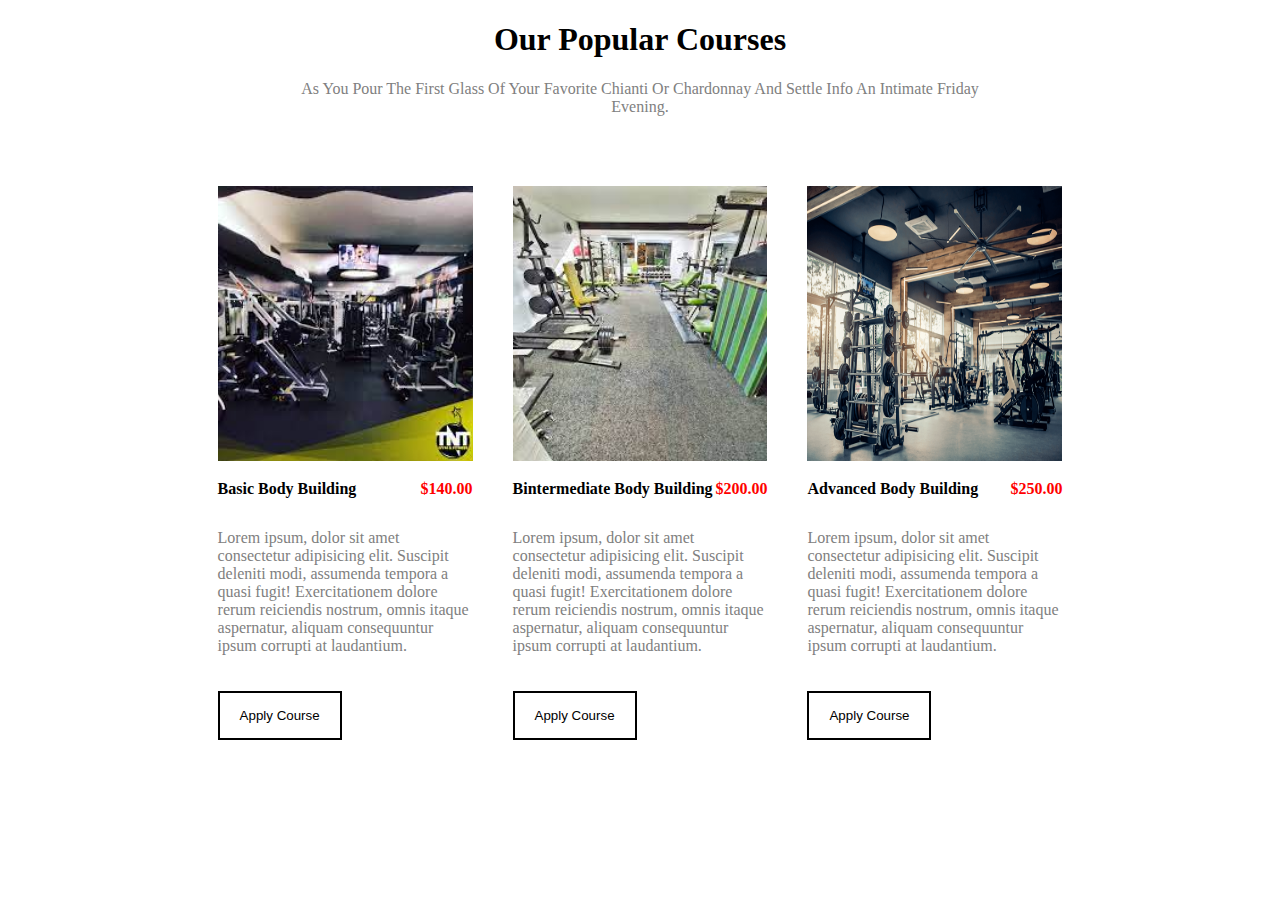
<file: 1. zadatak za vezbu/index.html>
<!DOCTYPE html>
<html lang="en">
  <head>
    <meta charset="UTF-8" />
    <meta http-equiv="X-UA-Compatible" content="IE=edge" />
    <meta name="viewport" content="width=device-width, initial-scale=1.0" />
    <link rel="stylesheet" href="styles/styles.css" />
    <title>Document</title>
  </head>
  <body>
    <header>
      <h1 id="naslov">Our Popular Courses</h1>
      <p id="podnaslov">
        As You Pour The First Glass Of Your Favorite Chianti Or Chardonnay And
        Settle Info An Intimate Friday Evening.
      </p>
    </header>
    <main>
      <div class="container">
        <div class="container-card">
          <img src="img/gym3.jpeg" alt="Greska1" />
          <div class="container-card-cardTitle">
            <h4>Basic Body Building</h4>
            <h4 class="container-card-price">$140.00</h4>
          </div>
          <p>
            Lorem ipsum, dolor sit amet consectetur adipisicing elit. Suscipit
            deleniti modi, assumenda tempora a quasi fugit! Exercitationem
            dolore rerum reiciendis nostrum, omnis itaque aspernatur, aliquam
            consequuntur ipsum corrupti at laudantium.
          </p>
          <button>Apply Course</button>
        </div>
        <div class="container-card">
          <img src="img/gym1.jpeg" alt="Greska1" />
          <div class="container-card-cardTitle">
            <h4>Bintermediate Body Building</h4>
            <h4 class="container-card-price">$200.00</h4>
          </div>
          <p>
            Lorem ipsum, dolor sit amet consectetur adipisicing elit. Suscipit
            deleniti modi, assumenda tempora a quasi fugit! Exercitationem
            dolore rerum reiciendis nostrum, omnis itaque aspernatur, aliquam
            consequuntur ipsum corrupti at laudantium.
          </p>
          <button>Apply Course</button>
        </div>
        <div class="container-card">
          <img src="img/gym2.png" alt="Greska1" />
          <div class="container-card-cardTitle">
            <h4>Advanced Body Building</h4>
            <h4 class="container-card-price">$250.00</h4>
          </div>
          <p>
            Lorem ipsum, dolor sit amet consectetur adipisicing elit. Suscipit
            deleniti modi, assumenda tempora a quasi fugit! Exercitationem
            dolore rerum reiciendis nostrum, omnis itaque aspernatur, aliquam
            consequuntur ipsum corrupti at laudantium.
          </p>
          <button>Apply Course</button>
        </div>
      </div>
    </main>
  </body>
</html>
</file>
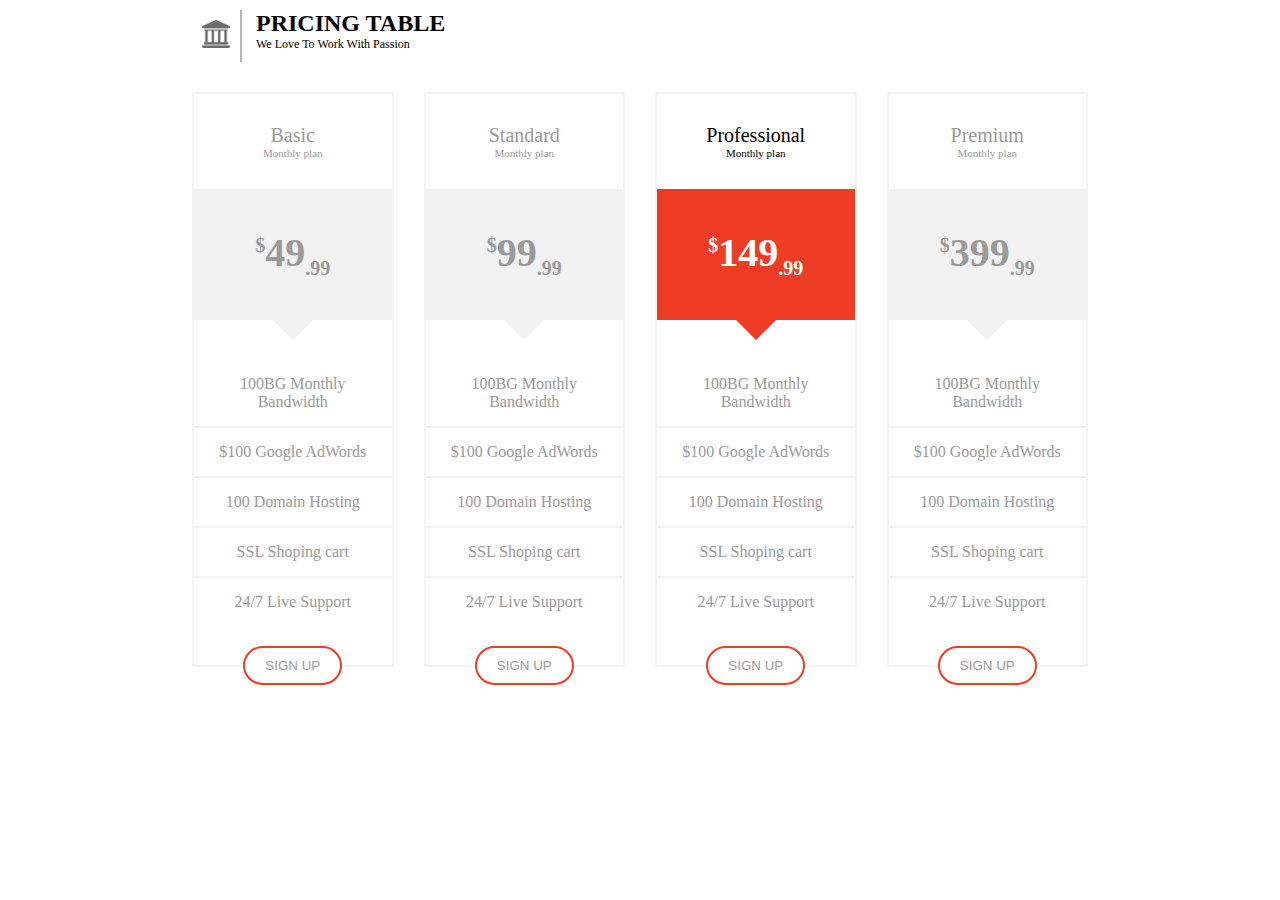
<file: 10. zadatak za vezbu/index.html>
<!DOCTYPE html>
<html lang="en">
  <head>
    <meta charset="UTF-8" />
    <meta http-equiv="X-UA-Compatible" content="IE=edge" />
    <meta name="viewport" content="width=device-width, initial-scale=1.0" />
    <link rel="stylesheet" href="styles/style.css" />
    <title>Document</title>
  </head>
  <body>
    <header>
      <div class="header-image">
        <img src="imgs/bank-building.png" alt="bank" />
      </div>
      <div class="header-text">
        <h2>PRICING TABLE</h2>
        <p>We Love To Work With Passion</p>
      </div>
    </header>
    <main>
      <div class="container">
        <div class="container-item">
          <div class="container-item-plan">
            <p>Basic</p>
            <p>Monthly plan</p>
          </div>
          <div class="container-item-price">
            <p><sup>$</sup>49<sub>.99</sub></p>
            <div class="container-item-price-spike"></div>
          </div>
          <div class="container-item-stats">
            <div class="container-item-stats-text">
              <p>100BG Monthly Bandwidth</p>
            </div>
            <div class="container-item-stats-text">
              <p>$100 Google AdWords</p>
            </div>
            <div class="container-item-stats-text">
              <p>100 Domain Hosting</p>
            </div>
            <div class="container-item-stats-text">
              <p>SSL Shoping cart</p>
            </div>
            <div class="container-item-stats-text">
              <p>24/7 Live Support</p>
            </div>
          </div>
          <button>SIGN UP</button>
        </div>
        <div class="container-item">
          <div class="container-item-plan">
            <p>Standard</p>
            <p>Monthly plan</p>
          </div>
          <div class="container-item-price">
            <p><sup>$</sup>99<sub>.99</sub></p>
            <div class="container-item-price-spike"></div>
          </div>
          <div class="container-item-stats">
            <div class="container-item-stats-text">
              <p>100BG Monthly Bandwidth</p>
            </div>
            <div class="container-item-stats-text">
              <p>$100 Google AdWords</p>
            </div>
            <div class="container-item-stats-text">
              <p>100 Domain Hosting</p>
            </div>
            <div class="container-item-stats-text">
              <p>SSL Shoping cart</p>
            </div>
            <div class="container-item-stats-text">
              <p>24/7 Live Support</p>
            </div>
          </div>
          <button>SIGN UP</button>
        </div>
        <div class="container-item" id="selected">
          <div class="container-item-plan">
            <p>Professional</p>
            <p>Monthly plan</p>
          </div>
          <div class="container-item-price">
            <p><sup>$</sup>149<sub>.99</sub></p>
            <div class="container-item-price-spike"></div>
          </div>
          <div class="container-item-stats">
            <div class="container-item-stats-text">
              <p>100BG Monthly Bandwidth</p>
            </div>
            <div class="container-item-stats-text">
              <p>$100 Google AdWords</p>
            </div>
            <div class="container-item-stats-text">
              <p>100 Domain Hosting</p>
            </div>
            <div class="container-item-stats-text">
              <p>SSL Shoping cart</p>
            </div>
            <div class="container-item-stats-text">
              <p>24/7 Live Support</p>
            </div>
          </div>
          <button>SIGN UP</button>
        </div>
        <div class="container-item">
          <div class="container-item-plan">
            <p>Premium</p>
            <p>Monthly plan</p>
          </div>
          <div class="container-item-price">
            <p><sup>$</sup>399<sub>.99</sub></p>
            <div class="container-item-price-spike"></div>
          </div>
          <div class="container-item-stats">
            <div class="container-item-stats-text">
              <p>100BG Monthly Bandwidth</p>
            </div>
            <div class="container-item-stats-text">
              <p>$100 Google AdWords</p>
            </div>
            <div class="container-item-stats-text">
              <p>100 Domain Hosting</p>
            </div>
            <div class="container-item-stats-text">
              <p>SSL Shoping cart</p>
            </div>
            <div class="container-item-stats-text">
              <p>24/7 Live Support</p>
            </div>
          </div>
          <button>SIGN UP</button>
        </div>
      </div>
    </main>
  </body>
</html>
</file>
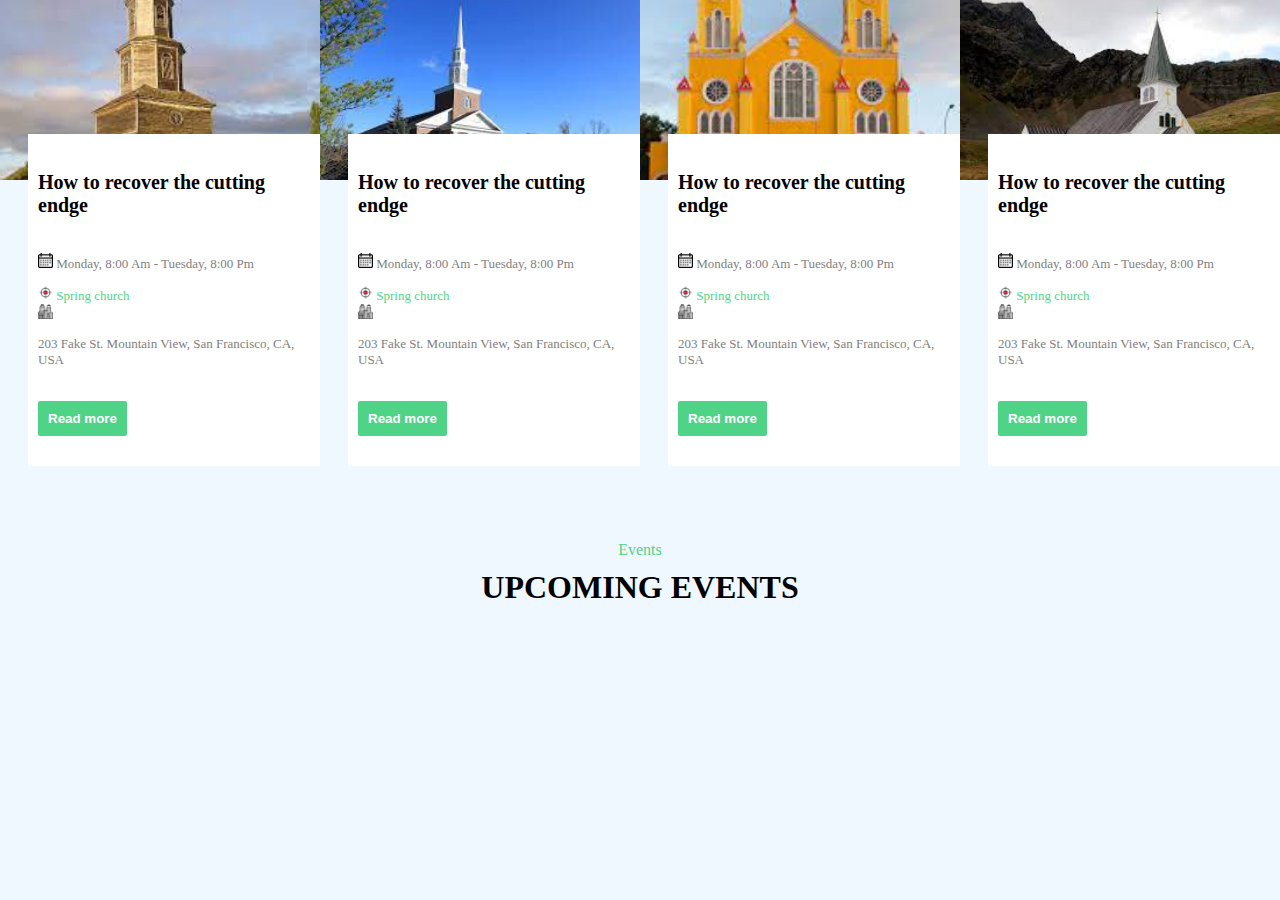
<file: 2. zadatak za vezbu/index.html>
<!DOCTYPE html>
<html lang="en">
  <head>
    <meta charset="UTF-8" />
    <meta http-equiv="X-UA-Compatible" content="IE=edge" />
    <meta name="viewport" content="width=device-width, initial-scale=1.0" />
    <link rel="stylesheet" href="styles/styles.css" />
    <title>Vezba 2</title>
  </head>
  <body>
    <main>
      <div class="container">
        <div class="container-card">
          <div class="container-card-img_container">
            <img src="imgs/c1.jpeg" alt="Greska!" />
          </div>
          <div class="container-card-text_container">
            <h4>How to recover the cutting endge</h4>
            <div class="container-card-info_container">
              <img src="imgs/calendar.png" alt="clnd" />
              <p>Monday, 8:00 Am - Tuesday, 8:00 Pm</p>
              <div>
                <img src="imgs/target.png" alt="trg" />
                <a>Spring church</a>
              </div>
              <img src="imgs/city.png" alt="" />
              <p>203 Fake St. Mountain View, San Francisco, CA, USA</p>
            </div>
            <button>Read more</button>
          </div>
        </div>
        <div class="container-card">
          <div class="container-card-img_container">
            <img src="imgs/c2.jpeg" alt="Greska!" />
          </div>
          <div class="container-card-text_container">
            <h4>How to recover the cutting endge</h4>
            <div class="container-card-info_container">
              <img src="imgs/calendar.png" alt="clnd" />
              <p>Monday, 8:00 Am - Tuesday, 8:00 Pm</p>
              <div>
                <img src="imgs/target.png" alt="trg" />
                <a>Spring church</a>
              </div>
              <img src="imgs/city.png" alt="" />
              <p>203 Fake St. Mountain View, San Francisco, CA, USA</p>
            </div>
            <button>Read more</button>
          </div>
        </div>
        <div class="container-card">
          <div class="container-card-img_container">
            <img src="imgs/c3.jpeg" alt="Greska!" />
          </div>
          <div class="container-card-text_container">
            <h4>How to recover the cutting endge</h4>
            <div class="container-card-info_container">
              <img src="imgs/calendar.png" alt="clnd" />
              <p>Monday, 8:00 Am - Tuesday, 8:00 Pm</p>
              <div>
                <img src="imgs/target.png" alt="trg" />
                <a>Spring church</a>
              </div>
              <img src="imgs/city.png" alt="" />
              <p>203 Fake St. Mountain View, San Francisco, CA, USA</p>
            </div>
            <button>Read more</button>
          </div>
        </div>
        <div class="container-card">
          <div class="container-card-img_container">
            <img src="imgs/c4.jpeg" alt="Greska!" />
          </div>
          <div class="container-card-text_container">
            <h4>How to recover the cutting endge</h4>
            <div class="container-card-info_container">
              <img src="imgs/calendar.png" alt="clnd" />
              <p>Monday, 8:00 Am - Tuesday, 8:00 Pm</p>
              <div>
                <img src="imgs/target.png" alt="trg" />
                <a>Spring church</a>
              </div>
              <img src="imgs/city.png" alt="" />
              <p>203 Fake St. Mountain View, San Francisco, CA, USA</p>
            </div>
            <button>Read more</button>
          </div>
        </div>
      </div>
    </main>
    <footer>
      <p>Events</p>
      <h1>UPCOMING EVENTS</h1>
    </footer>
  </body>
</html>
</file>
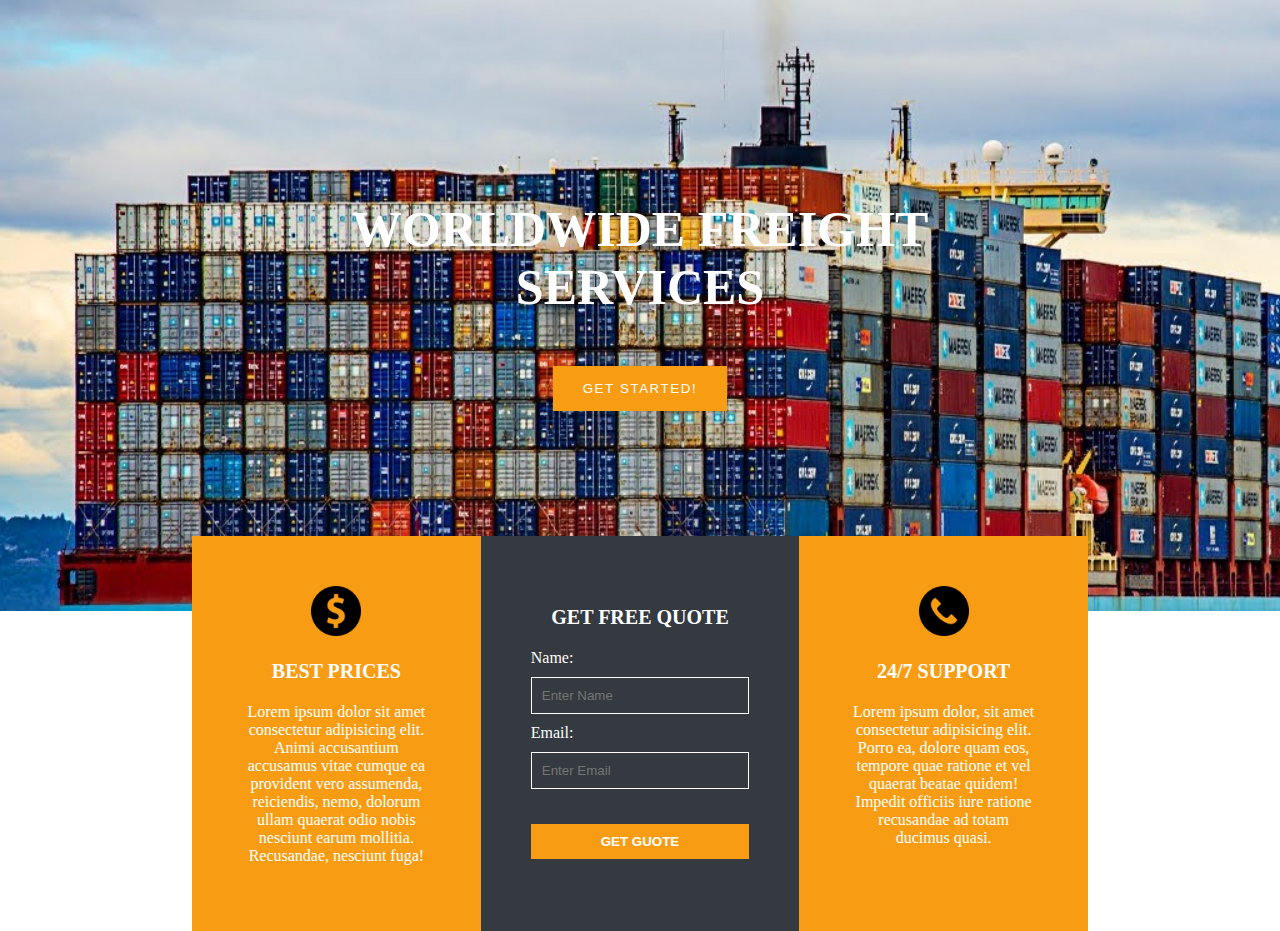
<file: 3. zadatak za vezbu/index.html>
<!DOCTYPE html>
<html lang="en">
  <head>
    <meta charset="UTF-8" />
    <meta http-equiv="X-UA-Compatible" content="IE=edge" />
    <meta name="viewport" content="width=device-width, initial-scale=1.0" />
    <link rel="stylesheet" href="styles/styles.css" />
    <title>3. vezba</title>
  </head>
  <body>
    <div class="bg-img">
      <h1>WORLDWIDE FREIGHT SERVICES</h1>
      <button>GET STARTED!</button>
    </div>
    <div class="container">
      <div class="container-card">
        <img src="imgs/coin.png" alt="Dollar" />
        <p class="container-card-title">BEST PRICES</p>
        </p>
        <p>
          Lorem ipsum dolor sit amet consectetur adipisicing elit. Animi
          accusantium accusamus vitae cumque ea provident vero assumenda,
          reiciendis, nemo, dolorum ullam quaerat odio nobis nesciunt earum
          mollitia. Recusandae, nesciunt fuga!
        </p>
      </div>
      <div class="container-card" id="quote">
        <p class="container-card-title">GET FREE QUOTE</p>
          <form>
          <label for="name">Name:</label>
          <input type="text" id="name" name="name" placeholder="Enter Name">
          <label for="email">Email:</label>
          <input type="text" id="email" name="email" placeholder="Enter Email">
          <input type="submit" id="btn" value="GET GUOTE">
        </form>
      </div>
      <div class="container-card">
        <img src="imgs/phone.png" alt="Phone" />
        <p class="container-card-title">24/7 SUPPORT</p>
        <p>
          Lorem ipsum dolor, sit amet consectetur adipisicing elit. Porro ea,
          dolore quam eos, tempore quae ratione et vel quaerat beatae quidem!
          Impedit officiis iure ratione recusandae ad totam ducimus quasi.
        </p>
      </div>
    </div>
  </body>
</html>
</file>
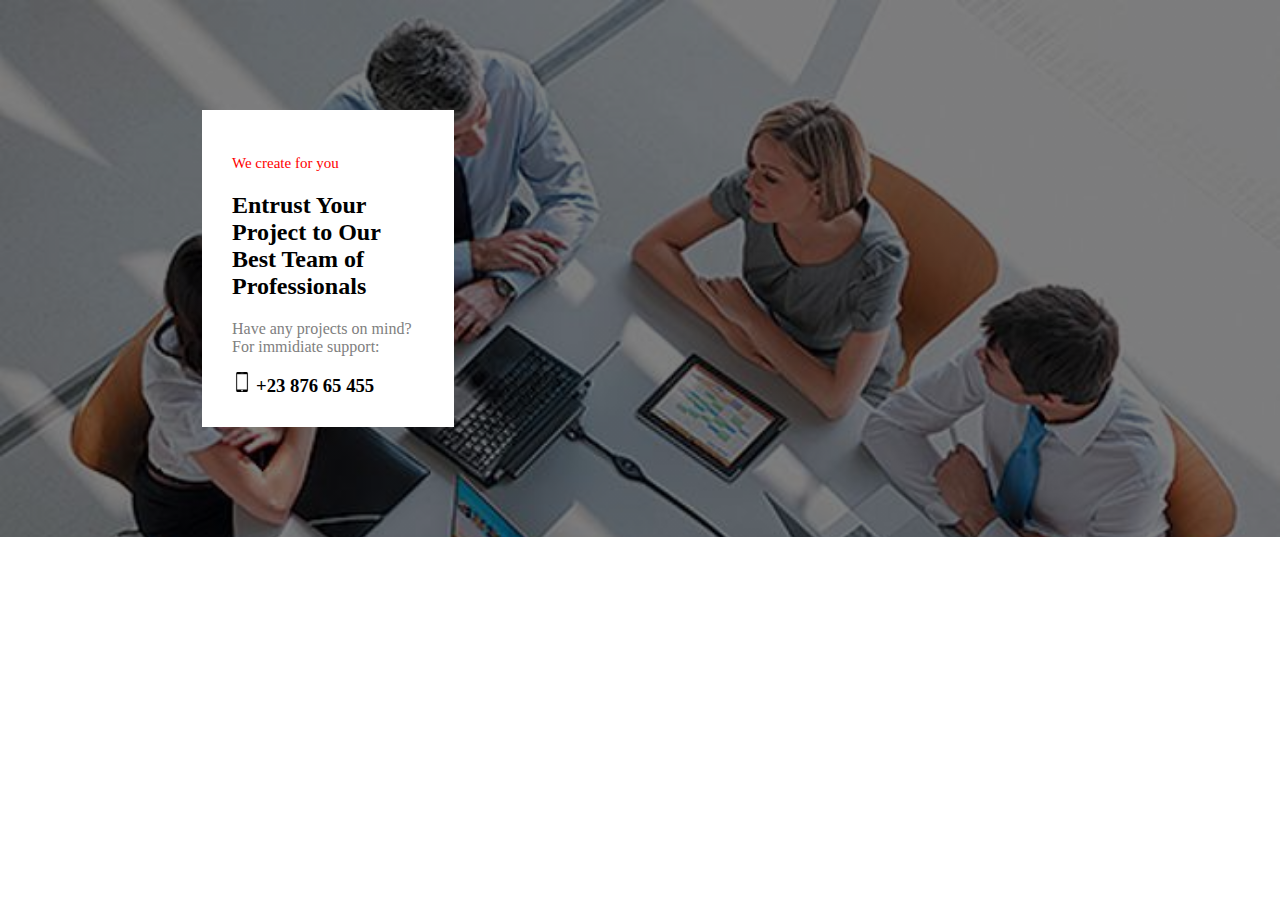
<file: 4. zadatak za vezbu/index.html>
<!DOCTYPE html>
<html lang="en">
  <head>
    <meta charset="UTF-8" />
    <meta http-equiv="X-UA-Compatible" content="IE=edge" />
    <meta name="viewport" content="width=device-width, initial-scale=1.0" />
    <link rel="stylesheet" href="styles/styles.css">
    <title>Document</title>
  </head>
  <body>
    <div class="bg_img">
      <div class="bg_img-card">
        <p class="bg_img-card-red_text">We create for you</p>
        <h2>Entrust Your Project to Our Best Team of Professionals</h3>
        <p>Have any projects on mind? For immidiate support:</p>
        <img src="imgs/phone.png" alt="Phone" />
        <h3>+23 876 65 455</h3>
      </div>
    </div>
  </body>
</html>
</file>
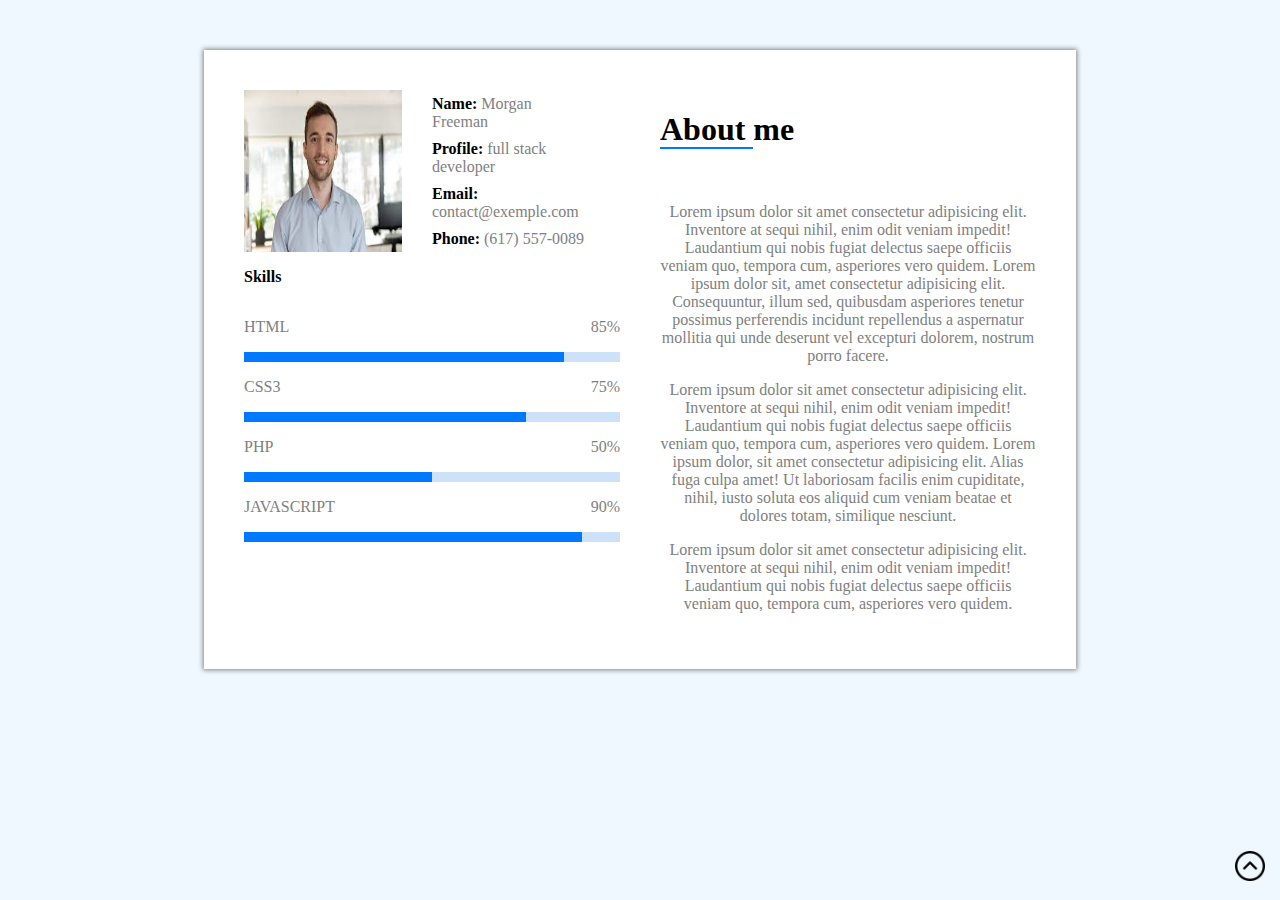
<file: 5. zadatak za vezbu/index.html>
<!DOCTYPE html>
<html lang="en">
  <head>
    <meta charset="UTF-8" />
    <meta http-equiv="X-UA-Compatible" content="IE=edge" />
    <meta name="viewport" content="width=device-width, initial-scale=1.0" />
    <link rel="stylesheet" href="styles/style.css" />
    <title>Curriculum vitae</title>
  </head>
  <body>
    <div class="container">
      <div class="container-column" id="info">
        <div class="container-column-info-items">
          <div class="container-column-info-items-img">
            <img src="imgs/profile.jpeg" alt="Profile" />
          </div>
          <div class="container-column-info-items-p">
            <p><span>Name: </span>Morgan Freeman</p>
            <p><span>Profile: </span>full stack developer</p>
            <p><span>Email: </span>contact@exemple.com</p>
            <p><span>Phone: </span>(617) 557-0089</p>
          </div>
        </div>
        <div class="container-column-info-skills">
          <p>Skills</p>
          <div class="container-column-info-skills-ProgressBar">
            <p>HTML</p>
            <p id="left">85%</p>
            <div class="progressBarHTML">
              <div class="progressionHTML"></div>
            </div>
          </div>
          <div class="container-column-info-skills-ProgressBar">
            <p>CSS3</p>
            <p id="left">75%</p>
            <div class="progressBarCSS">
              <div class="progressionCSS"></div>
            </div>
          </div>
          <div class="container-column-info-skills-ProgressBar">
            <p>PHP</p>
            <p id="left">50%</p>
            <div class="progressBarPHP">
              <div class="progressionPHP"></div>
            </div>
          </div>
          <div class="container-column-info-skills-ProgressBar">
            <p>JAVASCRIPT</p>
            <p id="left">90%</p>
            <div class="progressBarJS">
              <div class="progressionJS"></div>
            </div>
          </div>
        </div>
      </div>
      <div class="container-column" id="aboutMe">
        <h1><span>About </span>me</h1>
        <p>
          Lorem ipsum dolor sit amet consectetur adipisicing elit. Inventore at
          sequi nihil, enim odit veniam impedit! Laudantium qui nobis fugiat
          delectus saepe officiis veniam quo, tempora cum, asperiores vero
          quidem. Lorem ipsum dolor sit, amet consectetur adipisicing elit.
          Consequuntur, illum sed, quibusdam asperiores tenetur possimus
          perferendis incidunt repellendus a aspernatur mollitia qui unde
          deserunt vel excepturi dolorem, nostrum porro facere.
        </p>
        <p>
          Lorem ipsum dolor sit amet consectetur adipisicing elit. Inventore at
          sequi nihil, enim odit veniam impedit! Laudantium qui nobis fugiat
          delectus saepe officiis veniam quo, tempora cum, asperiores vero
          quidem. Lorem ipsum dolor, sit amet consectetur adipisicing elit.
          Alias fuga culpa amet! Ut laboriosam facilis enim cupiditate, nihil,
          iusto soluta eos aliquid cum veniam beatae et dolores totam, similique
          nesciunt.
        </p>
        <p>
          Lorem ipsum dolor sit amet consectetur adipisicing elit. Inventore at
          sequi nihil, enim odit veniam impedit! Laudantium qui nobis fugiat
          delectus saepe officiis veniam quo, tempora cum, asperiores vero
          quidem.
        </p>
      </div>
    </div>
    <div id="backToTop">
      <img src="imgs/up.png" alt="Up" />
    </div>
  </body>
</html>
</file>
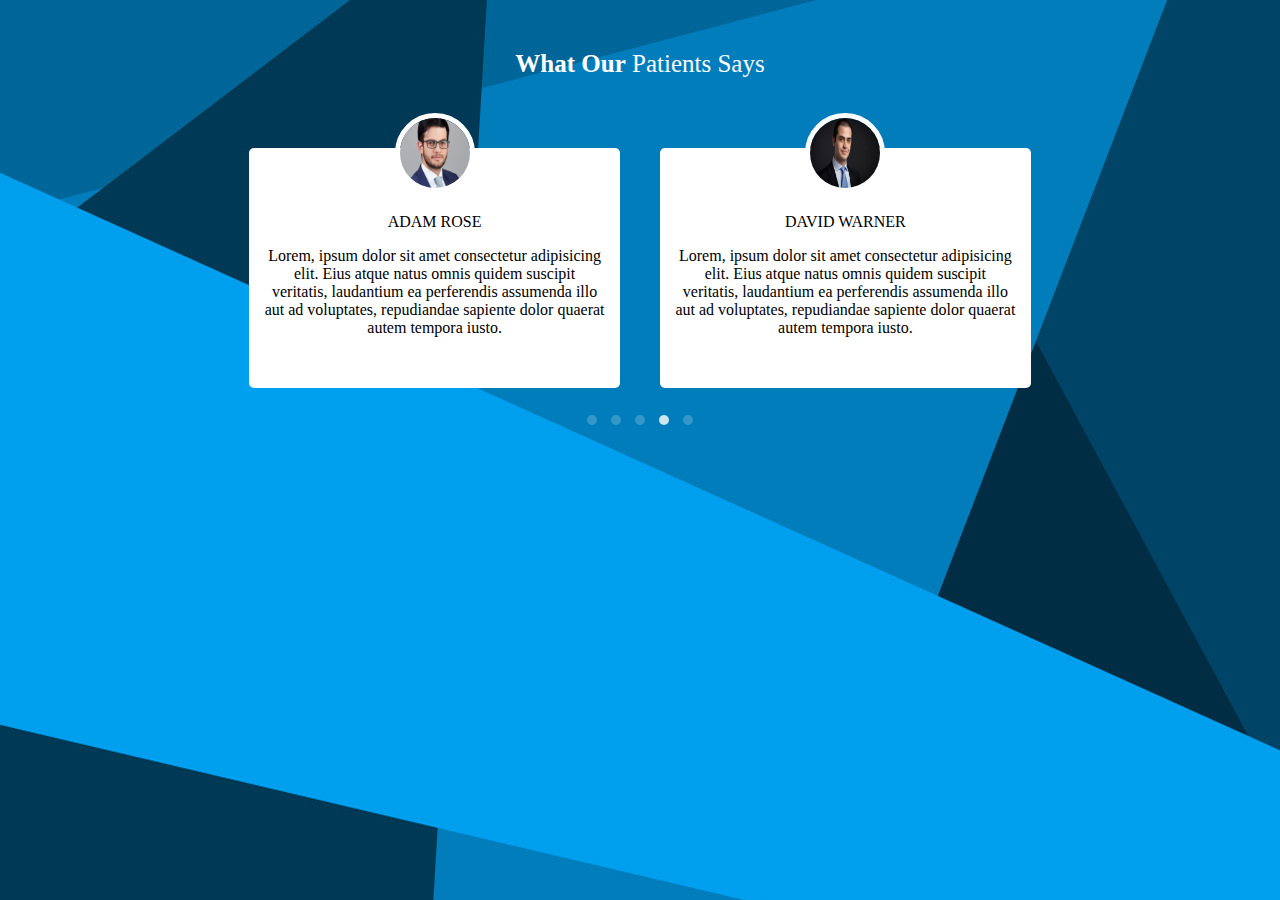
<file: 7. zadatak za vezbu/index.html>
<!DOCTYPE html>
<html lang="en">
  <head>
    <meta charset="UTF-8" />
    <meta http-equiv="X-UA-Compatible" content="IE=edge" />
    <meta name="viewport" content="width=device-width, initial-scale=1.0" />
    <link rel="stylesheet" href="styles/style.css" />
    <title>7. vezba</title>
  </head>
  <body>
    <header>
      <p><span>What Our</span> Patients Says</p>
    </header>
    <main>
      <div class="container">
        <div class="container-item">
          <img src="imgs/man1.jpg" alt="Greska" />
          <div class="container-item-text">
            <p>ADAM ROSE</p>
            <p>
              Lorem, ipsum dolor sit amet consectetur adipisicing elit. Eius
              atque natus omnis quidem suscipit veritatis, laudantium ea
              perferendis assumenda illo aut ad voluptates, repudiandae sapiente
              dolor quaerat autem tempora iusto.
            </p>
          </div>
        </div>
        <div class="container-item">
          <img src="imgs/man2.jpg" alt="Greska" />
          <div class="container-item-text">
            <p>DAVID WARNER</p>
            <p>
              Lorem, ipsum dolor sit amet consectetur adipisicing elit. Eius
              atque natus omnis quidem suscipit veritatis, laudantium ea
              perferendis assumenda illo aut ad voluptates, repudiandae sapiente
              dolor quaerat autem tempora iusto.
            </p>
          </div>
        </div>
      </div>
    </main>
    <div class="nav">
      <div class="nav-item"></div>
      <div class="nav-item"></div>
      <div class="nav-item"></div>
      <div class="nav-item" id="selected"></div>
      <div class="nav-item"></div>
    </div>
  </body>
</html>
</file>
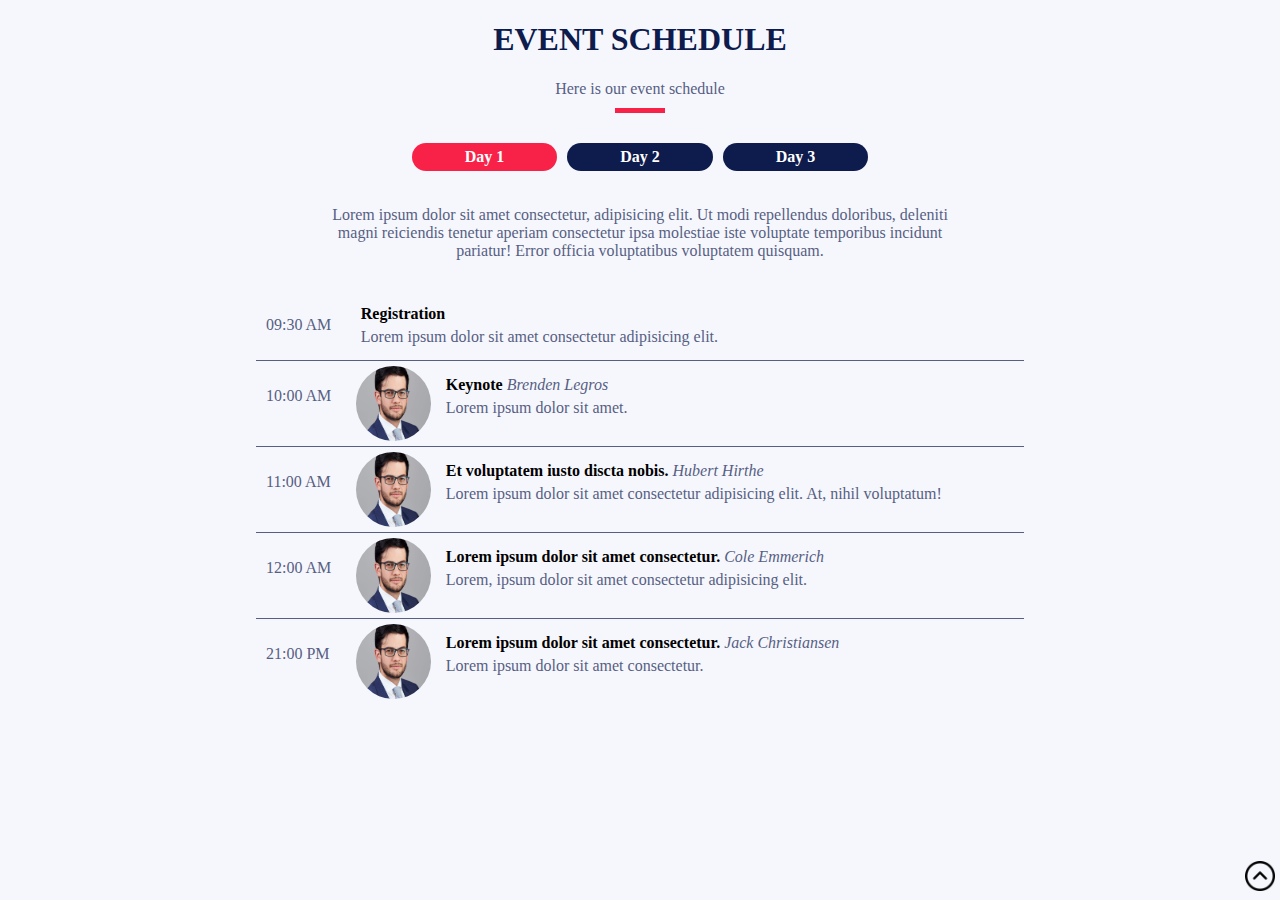
<file: 8. zadatak za vezbu/index.html>
<!DOCTYPE html>
<html lang="en">
  <head>
    <meta charset="UTF-8" />
    <meta http-equiv="X-UA-Compatible" content="IE=edge" />
    <meta name="viewport" content="width=device-width, initial-scale=1.0" />
    <link rel="stylesheet" href="styles/style.css" />
    <title>Document</title>
  </head>
  <body>
    <header>
      <h1>EVENT SCHEDULE</h1>
      <p>Here is our event schedule</p>
      <div class="decoration"></div>
    </header>
    <section>
      <div class="nav">
        <div class="nav-item" id="nav-item-selected">Day 1</div>
        <div class="nav-item">Day 2</div>
        <div class="nav-item">Day 3</div>
      </div>
      <p>
        Lorem ipsum dolor sit amet consectetur, adipisicing elit. Ut modi
        repellendus doloribus, deleniti magni reiciendis tenetur aperiam
        consectetur ipsa molestiae iste voluptate temporibus incidunt pariatur!
        Error officia voluptatibus voluptatem quisquam.
      </p>
    </section>
    <main>
      <div class="container">
        <div class="container-item">
          <div class="container-item-time">
            <p>09:30 AM</p>
          </div>
          <div class="container-item-info">
            <div class="container-item-info-text">
              <h4>Registration</h4>
              <p>Lorem ipsum dolor sit amet consectetur adipisicing elit.</p>
            </div>
          </div>
        </div>
        <div class="container-item">
          <div class="container-item-time">
            <p>10:00 AM</p>
          </div>
          <div class="container-item-info">
            <img src="imgs/profile.jpg" alt="Slika" />
            <div class="container-item-info-text">
              <h4>Keynote <span>Brenden Legros</span></h4>
              <p>Lorem ipsum dolor sit amet.</p>
            </div>
          </div>
        </div>
        <div class="container-item">
          <div class="container-item-time">
            <p>11:00 AM</p>
          </div>
          <div class="container-item-info">
            <img src="imgs/profile.jpg" alt="Slika" />
            <div class="container-item-info-text">
              <h4>
                Et voluptatem iusto discta nobis. <span>Hubert Hirthe</span>
              </h4>
              <p>
                Lorem ipsum dolor sit amet consectetur adipisicing elit. At,
                nihil voluptatum!
              </p>
            </div>
          </div>
        </div>
        <div class="container-item">
          <div class="container-item-time">
            <p>12:00 AM</p>
          </div>
          <div class="container-item-info">
            <img src="imgs/profile.jpg" alt="Slika" />
            <div class="container-item-info-text">
              <h4>
                Lorem ipsum dolor sit amet consectetur.
                <span>Cole Emmerich</span>
              </h4>
              <p>Lorem, ipsum dolor sit amet consectetur adipisicing elit.</p>
            </div>
          </div>
        </div>
        <div class="container-item" id="container-item-last">
          <div class="container-item-time">
            <p>21:00 PM</p>
          </div>
          <div class="container-item-info">
            <img src="imgs/profile.jpg" alt="Slika" />
            <div class="container-item-info-text">
              <h4>
                Lorem ipsum dolor sit amet consectetur.
                <span>Jack Christiansen</span>
              </h4>
              <p>Lorem ipsum dolor sit amet consectetur.</p>
            </div>
          </div>
        </div>
      </div>
    </main>
    <div class="toTop">
      <img src="imgs/up.png" alt="toTop" />
    </div>
  </body>
</html>
</file>
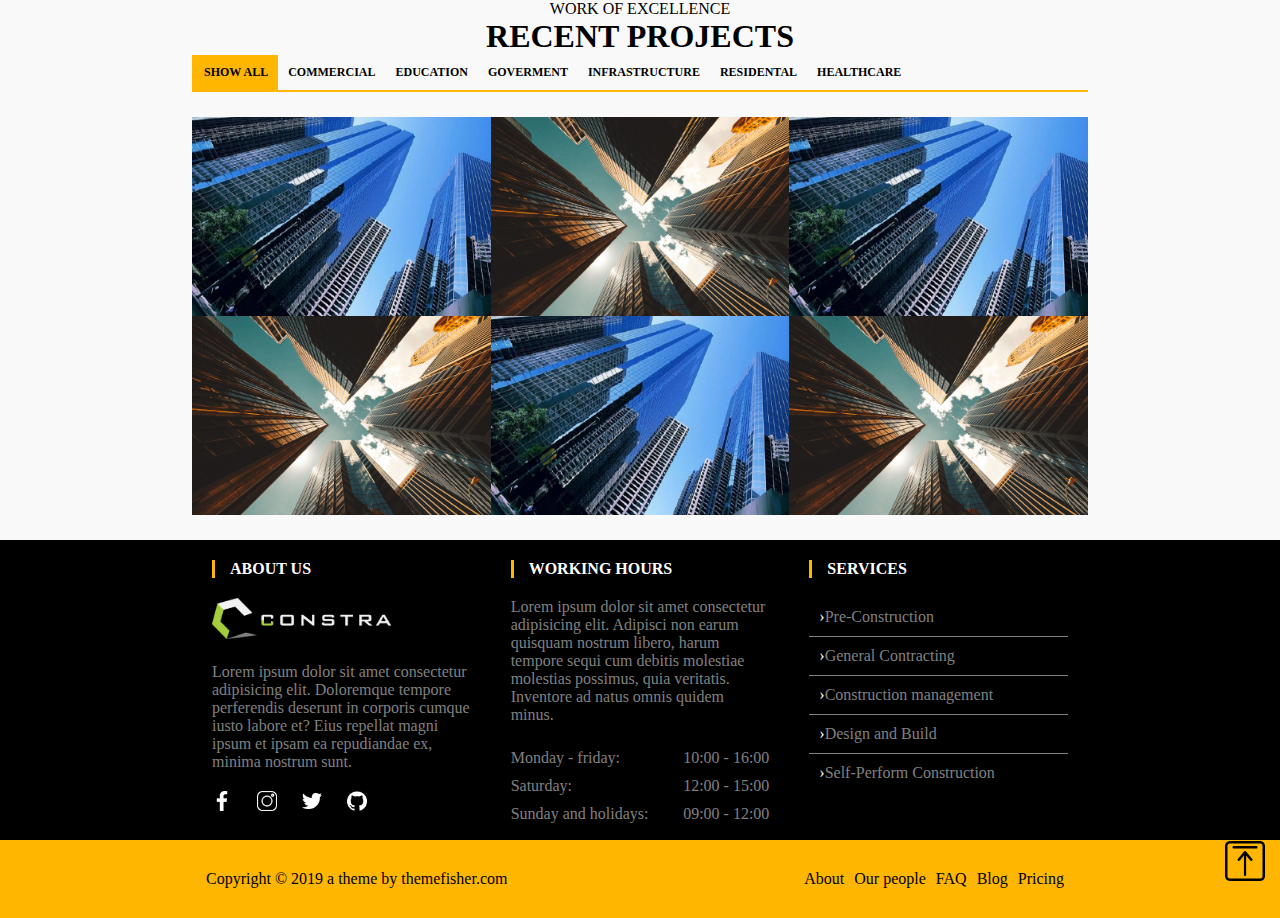
<file: 9. zadatak za vezbu/index.html>
<!DOCTYPE html>
<html lang="en">
  <head>
    <meta charset="UTF-8" />
    <meta http-equiv="X-UA-Compatible" content="IE=edge" />
    <meta name="viewport" content="width=device-width, initial-scale=1.0" />
    <link rel="stylesheet" href="styles/style.css" />
    <title>Document</title>
  </head>
  <body>
    <div class="centered_content">
      <header>
        <p>WORK OF EXCELLENCE</p>
        <h1>RECENT PROJECTS</h1>
      </header>
      <div class="nav">
        <div class="nav-item"><p>SHOW ALL</p></div>
        <div class="nav-item"><p>COMMERCIAL</p></div>
        <div class="nav-item"><p>EDUCATION</p></div>
        <div class="nav-item"><p>GOVERMENT</p></div>
        <div class="nav-item"><p>INFRASTRUCTURE</p></div>
        <div class="nav-item"><p>RESIDENTAL</p></div>
        <div class="nav-item"><p>HEALTHCARE</p></div>
      </div>
      <main>
        <div class="container">
          <div class="container-item">
            <img src="imgs/buildings.jpg" alt="" />
            <div class="container-item-overlay">
              <div class="container-item-overlay-icon">
                <img src="imgs/plus.png" alt="notFound" />
              </div>
              <div class="container-item-overlay-text">
                <h4>CAPITAL TELTWAY BUILDING</h4>
                <button>COMMERCIAL INTERIORS</button>
              </div>
            </div>
          </div>
          <div class="container-item">
            <img src="imgs/new.jpg" alt="" />
            <div class="container-item-overlay">
              <div class="container-item-overlay-icon">
                <img src="imgs/plus.png" alt="notFound" />
              </div>
              <div class="container-item-overlay-text">
                <h4>CAPITAL TELTWAY BUILDING</h4>
                <button>COMMERCIAL INTERIORS</button>
              </div>
            </div>
          </div>
          <div class="container-item">
            <img src="imgs/buildings.jpg" alt="" />
            <div class="container-item-overlay">
              <div class="container-item-overlay-icon">
                <img src="imgs/plus.png" alt="notFound" />
              </div>
              <div class="container-item-overlay-text">
                <h4>CAPITAL TELTWAY BUILDING</h4>
                <button>COMMERCIAL INTERIORS</button>
              </div>
            </div>
          </div>
          <div class="container-item">
            <img src="imgs/new.jpg" alt="" />
            <div class="container-item-overlay">
              <div class="container-item-overlay-icon">
                <img src="imgs/plus.png" alt="notFound" />
              </div>
              <div class="container-item-overlay-text">
                <h4>CAPITAL TELTWAY BUILDING</h4>
                <button>COMMERCIAL INTERIORS</button>
              </div>
            </div>
          </div>
          <div class="container-item">
            <img src="imgs/buildings.jpg" alt="" />
            <div class="container-item-overlay">
              <div class="container-item-overlay-icon">
                <img src="imgs/plus.png" alt="notFound" />
              </div>
              <div class="container-item-overlay-text">
                <h4>CAPITAL TELTWAY BUILDING</h4>
                <button>COMMERCIAL INTERIORS</button>
              </div>
            </div>
          </div>
          <div class="container-item">
            <img src="imgs/new.jpg" alt="" />
            <div class="container-item-overlay">
              <div class="container-item-overlay-icon">
                <img src="imgs/plus.png" alt="notFound" />
              </div>
              <div class="container-item-overlay-text">
                <h4>CAPITAL TELTWAY BUILDING</h4>
                <button>COMMERCIAL INTERIORS</button>
              </div>
            </div>
          </div>
        </div>
      </main>
    </div>
    <div class="toTop">
      <img src="imgs/up.png" alt="notFound" />
    </div>
    <footer>
      <div class="wrapper">
        <div class="wrapper-centered">
          <div class="wrapper-centered-item">
            <h4>ABOUT US</h4>
            <div class="wrapper-centered-item-image">
              <img src="imgs/constra.png" alt="notFound" />
            </div>
            <p>
              Lorem ipsum dolor sit amet consectetur adipisicing elit. Doloremque
              tempore perferendis deserunt in corporis cumque iusto labore et?
              Eius repellat magni ipsum et ipsam ea repudiandae ex, minima nostrum
              sunt.
            </p>
            <div class="wrapper-centered-item-icons">
              <div class="wrapper-centered-item-icons-image">
                <a href="#"><img src="imgs/fb.png" alt="" /></a>
              </div>
              <div class="wrapper-centered-item-icons-image">
                <a href="#"><img src="imgs/instagram.png" alt="" /></a>
              </div>
              <div class="wrapper-centered-item-icons-image">
                <a href="#"><img src="imgs/twitter.png" alt="" /></a>
              </div>
              <div class="wrapper-centered-item-icons-image">
                <a href="#"><img src="imgs/github.png" alt="" /></a>
              </div>
            </div>
          </div>
          <div class="wrapper-centered-item">
            <h4>WORKING HOURS</h4>
            <p>
              Lorem ipsum dolor sit amet consectetur adipisicing elit. Adipisci
              non earum quisquam nostrum libero, harum tempore sequi cum debitis
              molestiae molestias possimus, quia veritatis. Inventore ad natus
              omnis quidem minus.
            </p>
            <div class="wrapper-centered-item-schedule">
              <div class="wrapper-centered-item-schedule-day">
                <p>Monday - friday:</p>
                <p>10:00 - 16:00</p>
              </div>
              <div class="wrapper-centered-item-schedule-day">
                <p>Saturday:</p>
                <p>12:00 - 15:00</p>
              </div>
              <div class="wrapper-centered-item-schedule-day">
                <p>Sunday and holidays:</p>
                <p>09:00 - 12:00</p>
              </div>
            </div>
          </div>
          <div class="wrapper-centered-item">
            <h4>SERVICES</h4>
            <ul>
              <li><a href="#">Pre-Construction</a></li>
              <li><a href="#">General Contracting</a></li>
              <li><a href="#">Construction management</a></li>
              <li><a href="#">Design and Build</a></li>
              <li><a href="#">Self-Perform Construction</a></li>
            </ul>
          </div>
        </div>
      </div>
      <div class="end_line">
        <div class="end_line-centered">
          <div class="end_line-centered-copyright">
            <p>Copyright &copy; 2019 a theme by themefisher.com</p>
          </div>
          <div class="end_line-centered-menu">
            <ul>
              <li><a href="#">About</a></li>
              <li><a href="#">Our people</a></li>
              <li><a href="#">FAQ</a></li>
              <li><a href="#">Blog</a></li>
              <li><a href="#">Pricing</a></li>
            </ul>
          </div>
        </div>
    </footer>
  </body>
</html>
</file>
<file: 1. zadatak za vezbu/styles/styles.css>
header {
  text-align: center;
}

#podnaslov {
  color: gray;
  margin-bottom: 50px;
}

.container-card {
  margin-bottom: 5px;
}
.container-card img {
  width: 100%;
  height: 275px;
}
.container-card p {
  color: gray;
}
.container-card .container-card-cardTitle {
  display: flex;
}
.container-card .container-card-cardTitle h4 {
  margin: 15px 0px;
  display: inline-block;
}
.container-card .container-card-cardTitle .container-card-price {
  margin-left: auto;
  color: red;
}
.container-card button {
  margin-top: 20px;
  border: 2px solid black;
  padding: 15px 20px;
  background-color: white;
}
.container-card button:hover {
  background-color: gray;
}

@media only screen and (min-width: 768px) {
  header {
    width: 700px;
    margin: auto;
  }
  .container {
    width: 70%;
    margin: auto;
    display: flex;
  }
  .container-card {
    width: 100%;
    margin: 20px;
  }
}/*# sourceMappingURL=styles.css.map */
</file>
<file: 10. zadatak za vezbu/styles/style.css>
* {
  box-sizing: border-box;
  margin: 0;
}

body {
  margin: 5px;
}

.header-image {
  display: inline-block;
  width: 50px;
  padding: 10px;
  border-right: 2px solid #b6b6b6;
}
.header-image img {
  width: 100%;
}

.header-text {
  display: inline-block;
  padding: 10px;
}
.header-text p {
  font-size: 12px;
}

.container .container-item {
  margin: 30px;
  text-align: center;
  color: #9a9a9a;
  border: 2px solid #f2f2f2;
}
.container .container-item .container-item-plan {
  padding: 30px;
}
.container .container-item .container-item-plan p {
  font-size: 20px;
}
.container .container-item .container-item-plan p:last-child {
  font-size: 11px;
}
.container .container-item .container-item-price {
  font-weight: bold;
  background-color: #f2f2f2;
  font-size: 40px;
  padding: 40px;
  position: relative;
  display: flex;
  justify-content: center;
}
.container .container-item .container-item-price p sup,
.container .container-item .container-item-price p sub {
  font-size: 20px;
}
.container .container-item .container-item-price .container-item-price-spike {
  position: absolute;
  border-top: 20px solid #f2f2f2;
  border-right: 20px solid transparent;
  border-left: 20px solid transparent;
  bottom: -15%;
}
.container .container-item .container-item-stats {
  padding-top: 40px;
}
.container .container-item .container-item-stats .container-item-stats-text {
  padding: 15px;
  border-bottom: 2px solid #f2f2f2;
}
.container .container-item .container-item-stats .container-item-stats-text:last-child {
  border: none;
}
.container .container-item button {
  position: relative;
  bottom: -20px;
  background-color: white;
  color: #9a9a9a;
  padding: 10px 20px;
  border: 2px solid #ee3c25;
  border-radius: 20px;
}
.container #selected .container-item-plan {
  color: black;
}
.container #selected .container-item-price {
  background-color: #ee3c25 !important;
  color: white;
}
.container #selected .container-item-price .container-item-price-spike {
  border-top: 20px solid #ee3c25;
}

@media screen and (min-width: 768px) {
  body {
    width: 70%;
    margin: auto;
  }
  .container {
    display: flex;
    gap: 30px;
  }
  .container .container-item {
    width: 100%;
    margin: 30px 0;
  }
}/*# sourceMappingURL=style.css.map */
</file>
<file: 2. zadatak za vezbu/styles/styles.css>
body {
  margin: 0;
  background-color: aliceblue;
}

.container-card {
  width: 100%;
}
.container-card img {
  height: 100%;
  width: 100%;
  -o-object-fit: cover;
     object-fit: cover;
  aspect-ratio: 16/9;
}
.container-card .container-card-text_container {
  background-color: white;
  padding: 10px;
}
.container-card .container-card-text_container h4 {
  font-size: 20px;
}
.container-card .container-card-text_container .container-card-info_container {
  font-size: 13px;
  color: gray;
}
.container-card .container-card-text_container .container-card-info_container img {
  height: 15px;
  width: 15px;
}
.container-card .container-card-text_container .container-card-info_container p {
  display: inline-block;
}
.container-card .container-card-text_container a {
  color: rgb(79, 212, 135);
  padding-bottom: 5px;
}
.container-card .container-card-text_container a:hover {
  text-decoration: underline;
  opacity: 0.5;
  cursor: pointer;
}
.container-card .container-card-text_container button {
  margin-top: 20px;
  padding: 10px;
  background-color: rgb(79, 212, 135);
  color: white;
  font-weight: bolder;
  border: none;
  border-radius: 2px;
  margin-bottom: 20px;
}
.container-card .container-card-text_container button:hover {
  opacity: 0.75;
}
.container-card .container-card-text_container button:active {
  opacity: 0.25;
}

footer {
  margin-top: 75px;
  text-align: center;
}
footer p {
  color: rgb(79, 212, 135);
}

@media only screen and (min-width: 768px) {
  .container {
    display: flex;
  }
  .container-card {
    width: 100%;
  }
  .container-card .container-card-text_container {
    position: relative;
    width: 85%;
    margin-left: auto;
    margin-top: -50px;
  }
  footer h1 {
    margin-top: 0;
  }
  footer p {
    margin-bottom: 10px;
  }
}/*# sourceMappingURL=styles.css.map */
</file>
<file: 3. zadatak za vezbu/styles/styles.css>
body {
  background-color: white;
  margin: 0px;
}

.bg-img {
  background-image: url(../imgs/ship.jpg);
  background-size: cover;
  background-attachment: fixed;
  color: white;
  padding: 100px 0px;
  text-align: center;
}
.bg-img h1 {
  font-size: 50px;
}
.bg-img button {
  margin-top: 50px;
  background-color: #f89d13;
  padding: 15px 30px;
  border: none;
  color: white;
  letter-spacing: 0.1rem;
}

.container {
  background-color: #f89d13;
  text-align: center;
}
.container #quote {
  background-color: #343a40;
}
.container .container-card {
  padding: 5px;
  color: white;
}
.container .container-card .container-card-title {
  font-weight: bold;
  font-size: 20px;
}
.container .container-card form {
  text-align: left;
}
.container .container-card form input {
  width: 100%;
  box-sizing: border-box;
  padding: 10px;
  background-color: #343a40;
  color: white;
  border: 1px solid white;
  margin: 10px 0px;
}
.container .container-card form #btn {
  background-color: #f89d13;
  font-weight: bold;
  border: none;
  padding: 10px 70px;
  margin-top: 25px;
}
.container .container-card img {
  height: 50px;
  width: 50px;
}

@media only screen and (min-width: 768px) {
  .bg-img {
    padding: 200px 0px;
    color: white;
  }
  .bg-img h1 {
    width: 50%;
    margin: auto;
  }
  .container {
    width: 70%;
    margin: auto;
    display: flex;
    margin-top: -75px;
  }
  .container .container-card {
    width: 100%;
    padding: 50px;
  }
}/*# sourceMappingURL=styles.css.map */
</file>
<file: 4. zadatak za vezbu/styles/styles.css>
body {
  margin: 0px;
}

.bg_img {
  background: linear-gradient(rgba(0, 0, 0, 0.5), rgba(0, 0, 0, 0.5)), url(../imgs/bg.jpg);
  background-repeat: no-repeat;
  background-size: cover;
  background-color: black;
  padding: 50px 0px;
}

.bg_img-card {
  display: inline-block;
  background-color: white;
  padding: 30px;
}
.bg_img-card .bg_img-card-red_text {
  color: red;
  font-size: 15px;
}
.bg_img-card p {
  color: gray;
}
.bg_img-card img {
  height: 20px;
  width: 20px;
}
.bg_img-card h3 {
  display: inline;
}

@media only screen and (min-width: 768px) {
  .bg_img {
    padding: 100px 0px;
  }
  .bg_img-card {
    position: relative;
    left: 15%;
    margin: 10px;
    width: 15%;
  }
}/*# sourceMappingURL=styles.css.map */
</file>
<file: 5. zadatak za vezbu/styles/style.css>
body {
  background-color: aliceblue;
  margin: 0;
}

.container {
  background-color: white;
  box-shadow: 0px 0px 5px 1px gray;
  padding: 20px;
}
.container #info .container-column-info-items .container-column-info-items-img img {
  height: 100%;
  width: 100%;
}
.container #info .container-column-info-items .container-column-info-items-p {
  text-align: center;
  padding: 20px;
}
.container #info .container-column-info-items .container-column-info-items-p p {
  color: gray;
}
.container #info .container-column-info-items .container-column-info-items-p span {
  color: black;
  font-weight: bold;
}
.container #info .container-column-info-skills p {
  font-weight: bold;
}
.container #info .container-column-info-skills .container-column-info-skills-ProgressBar p {
  display: inline-block;
  color: gray;
  font-weight: lighter;
}
.container #info .container-column-info-skills .container-column-info-skills-ProgressBar #left {
  float: right;
}
.container #info .container-column-info-skills .container-column-info-skills-ProgressBar .progressBarHTML {
  background-color: #cde1f8;
}
.container #info .container-column-info-skills .container-column-info-skills-ProgressBar .progressBarHTML .progressionHTML {
  height: 10px;
  width: 85%;
  background-color: #0078ff;
}
.container #info .container-column-info-skills .container-column-info-skills-ProgressBar .progressBarCSS {
  background-color: #cde1f8;
}
.container #info .container-column-info-skills .container-column-info-skills-ProgressBar .progressBarCSS .progressionCSS {
  height: 10px;
  width: 75%;
  background-color: #0078ff;
}
.container #info .container-column-info-skills .container-column-info-skills-ProgressBar .progressBarPHP {
  background-color: #cde1f8;
}
.container #info .container-column-info-skills .container-column-info-skills-ProgressBar .progressBarPHP .progressionPHP {
  height: 10px;
  width: 50%;
  background-color: #0078ff;
}
.container #info .container-column-info-skills .container-column-info-skills-ProgressBar .progressBarJS {
  background-color: #cde1f8;
}
.container #info .container-column-info-skills .container-column-info-skills-ProgressBar .progressBarJS .progressionJS {
  height: 10px;
  width: 90%;
  background-color: #0078ff;
}
.container #aboutMe h1 {
  margin-bottom: 55px;
}
.container #aboutMe h1 span {
  border-bottom: 2px solid #0078ff;
}
.container #aboutMe p {
  color: gray;
  text-align: center;
}

#backToTop {
  position: fixed;
  right: 15px;
  bottom: 15px;
}
#backToTop img {
  width: 30px;
}

@media only screen and (min-width: 768px) {
  .container {
    width: 65%;
    margin: 50px auto;
    display: flex;
  }
  .container .container-column {
    width: 100%;
    margin: 20px;
  }
  .container #info .container-column-info-items {
    display: flex;
  }
  .container #info .container-column-info-items .container-column-info-items-img {
    width: 100%;
    max-width: 200px;
  }
  .container #info .container-column-info-items .container-column-info-items-img img {
    text-align: center;
    width: 100%;
    min-width: 75px;
    aspect-ratio: 1/1;
  }
  .container #info .container-column-info-items .container-column-info-items-p {
    padding: 0px 30px;
    width: 100%;
    text-align: left;
    display: flex;
    flex-direction: column;
    justify-content: center;
  }
  .container #info .container-column-info-items .container-column-info-items-p p {
    margin-top: auto;
    margin-bottom: auto;
  }
}/*# sourceMappingURL=style.css.map */
</file>
<file: 7. zadatak za vezbu/styles/style.css>
body {
  background-image: url(../imgs/bg.jpg);
}

header {
  color: white;
  font-size: 25px;
  text-align: center;
  margin: 50px 0px;
}
header span {
  font-weight: bold;
}

main {
  text-align: center;
}
main .container-item {
  background-color: white;
  border-radius: 5px;
  margin: 50px 0px;
}
main .container-item img {
  width: 70px;
  aspect-ratio: 1/1;
  border: 5px solid white;
  border-radius: 100%;
  margin-top: -35px;
}
main .container-item .container-item-text {
  padding: 0px 15px 35px 15px;
}

.nav {
  display: flex;
  justify-content: center;
}
.nav .nav-item {
  width: 100%;
  height: 10px;
  width: 10px;
  background-color: white;
  border-radius: 50%;
  margin: 7px;
  opacity: 0.2;
}
.nav #selected {
  opacity: 0.8;
}

@media only screen and (min-width: 768px) {
  .container {
    display: flex;
    width: 65%;
    margin: auto;
  }
  .container .container-item {
    width: 100%;
    margin: 20px;
  }
}/*# sourceMappingURL=style.css.map */
</file>
<file: 8. zadatak za vezbu/styles/style.css>
body {
  background-color: #f6f7fd;
}

header {
  text-align: center;
  color: #0e1b4d;
}
header p {
  color: #565f83;
  margin: 10px;
}
header .decoration {
  height: 5px;
  width: 50px;
  margin: auto;
  background-color: #f82249;
}

section {
  margin: 25px;
  text-align: center;
}
section .nav {
  width: 65%;
  margin: auto;
}
section .nav .nav-item {
  font-weight: bold;
  color: white;
  padding: 5px 35px;
  background-color: #0e1b4d;
  margin: 5px;
  border-radius: 15px;
}
section .nav #nav-item-selected {
  background-color: #f82249;
}
section p {
  margin: 30px;
  color: #565f83;
}

.container {
  display: flex;
  flex-direction: column;
}
.container .container-item {
  border-bottom: 1px solid #565f83;
  display: flex;
}
.container .container-item .container-item-time {
  color: #565f83;
  margin: 10px;
  width: 20%;
}
.container .container-item .container-item-info {
  display: flex;
  width: 80%;
}
.container .container-item .container-item-info img {
  width: 75px;
  height: 75px;
  border-radius: 50%;
  margin: 5px;
}
.container .container-item .container-item-info .container-item-info-text {
  padding: 10px;
}
.container .container-item .container-item-info .container-item-info-text h4 {
  margin: 5px 0px;
}
.container .container-item .container-item-info .container-item-info-text h4 span {
  font-weight: lighter;
  font-style: italic;
  color: #565f83;
}
.container .container-item .container-item-info .container-item-info-text p {
  color: #565f83;
  margin: 0px;
}
.container #container-item-last {
  border: none;
}

.toTop {
  position: fixed;
  right: 5px;
  bottom: 5px;
}
.toTop img {
  width: 30px;
}

@media only screen and (min-width: 768px) {
  body {
    width: 60%;
    margin: auto;
  }
  section .nav {
    display: flex;
  }
  section .nav .nav-item {
    width: 100%;
  }
  .container-item-time {
    width: 10% !important;
  }
  .container-item-info {
    width: 90% !important;
  }
}/*# sourceMappingURL=style.css.map */
</file>
<file: 9. zadatak za vezbu/styles/style.css>
@charset "UTF-8";
* {
  box-sizing: border-box;
  margin: 0;
}

body {
  background-color: #f9f9f9;
}

header {
  text-align: center;
}

.nav {
  border-left: 2px solid #ffb600;
}
.nav .nav-item {
  padding: 10px;
}
.nav .nav-item p {
  font-size: 12px;
  font-weight: bolder;
}
.nav .nav-item:first-child {
  background-color: #ffb600;
}

.container {
  margin-top: 25px;
}
.container .container-item {
  position: relative;
  background-color: black;
}
.container .container-item .container-item-overlay {
  position: absolute;
  top: 0;
  right: 0;
  bottom: 0;
  left: 0;
  opacity: 0;
  color: white;
}
.container .container-item .container-item-overlay .container-item-overlay-icon {
  background-color: #ffb600;
  position: absolute;
  top: 0;
  right: 0;
  width: 30px;
  border-radius: 3px;
}
.container .container-item .container-item-overlay .container-item-overlay-icon:hover img {
  opacity: 0.75;
}
.container .container-item .container-item-overlay .container-item-overlay-text {
  margin: 0 30px;
  position: absolute;
  top: 50%;
  transform: translateY(-50%);
}
.container .container-item .container-item-overlay .container-item-overlay-text button {
  background-color: #ffb600;
  padding: 5px;
  border: none;
}
.container .container-item .container-item-overlay .container-item-overlay-text button:hover {
  opacity: 0.75;
}
.container .container-item:hover img {
  opacity: 0.5;
}
.container .container-item:hover .container-item-overlay {
  opacity: 1;
}
.container .container-item img {
  width: 100%;
  height: 100%;
  vertical-align: top;
}

.toTop {
  position: fixed;
  right: 15px;
  bottom: 15px;
}
.toTop img {
  width: 40px;
}

footer {
  margin-top: 25px;
}
footer .wrapper {
  background-color: black;
  color: white;
}
footer .wrapper .wrapper-centered-item {
  overflow: auto;
}
footer .wrapper .wrapper-centered-item h4 {
  margin: 20px;
  padding-left: 15px;
  border-left: 3px solid #ffb600;
}
footer .wrapper .wrapper-centered-item .wrapper-centered-item-image {
  margin: 20px;
}
footer .wrapper .wrapper-centered-item .wrapper-centered-item-image img {
  width: 100%;
}
footer .wrapper .wrapper-centered-item p {
  margin: 20px;
  color: gray;
}
footer .wrapper .wrapper-centered-item .wrapper-centered-item-icons {
  display: flex;
}
footer .wrapper .wrapper-centered-item .wrapper-centered-item-icons .wrapper-centered-item-icons-image {
  width: 20px;
  margin: auto;
}
footer .wrapper .wrapper-centered-item .wrapper-centered-item-icons .wrapper-centered-item-icons-image img {
  width: 100%;
}
footer .wrapper .wrapper-centered-item .wrapper-centered-item-schedule .wrapper-centered-item-schedule-day {
  display: flex;
}
footer .wrapper .wrapper-centered-item .wrapper-centered-item-schedule .wrapper-centered-item-schedule-day p {
  margin: 5px 20px;
}
footer .wrapper .wrapper-centered-item .wrapper-centered-item-schedule .wrapper-centered-item-schedule-day p:last-child {
  margin-left: auto;
}
footer .wrapper .wrapper-centered-item ul {
  padding: 0;
  margin: 20px;
}
footer .wrapper .wrapper-centered-item ul li {
  padding: 10px;
  border-bottom: 1px solid gray;
  list-style-type: "›";
  list-style-position: inside;
}
footer .wrapper .wrapper-centered-item ul li:last-child {
  border: none;
}
footer .wrapper .wrapper-centered-item ul a {
  text-decoration: none;
  color: gray;
}
footer .end_line {
  background-color: #ffb600;
  padding: 20px;
}
footer .end_line .end_line-centered-menu ul {
  padding: 0;
  list-style-type: none;
  display: flex;
}
footer .end_line .end_line-centered-menu ul li {
  padding: 10px 10px 10px 0;
}
footer .end_line .end_line-centered-menu ul li a {
  text-decoration: none;
  color: black;
}

@media screen and (min-width: 768px) {
  .centered_content {
    width: 70%;
    margin: auto;
  }
  .nav {
    display: flex;
    border-bottom: 2px solid #ffb600;
  }
  .container {
    display: flex;
    flex-wrap: wrap;
  }
  .container .container-item {
    width: 33.33%;
  }
  footer .wrapper-centered {
    width: 70%;
    margin: auto;
    display: flex;
  }
  footer .wrapper-centered .wrapper-centered-item {
    width: 100%;
  }
  footer .wrapper-centered .wrapper-centered-item .wrapper-centered-item-image {
    width: 60%;
  }
  footer .wrapper-centered .wrapper-centered-item .wrapper-centered-item-icons {
    margin-bottom: 25px;
  }
  footer .wrapper-centered .wrapper-centered-item .wrapper-centered-item-icons .wrapper-centered-item-icons-image {
    margin: 0 5px 0 20px;
  }
  footer .end_line-centered {
    width: 70%;
    margin: auto;
    display: flex;
  }
  footer .end_line-centered .end_line-centered-copyright {
    display: flex;
    align-items: center;
  }
  footer .end_line-centered .end_line-centered-menu {
    margin-left: auto;
  }
}/*# sourceMappingURL=style.css.map */
</file>
